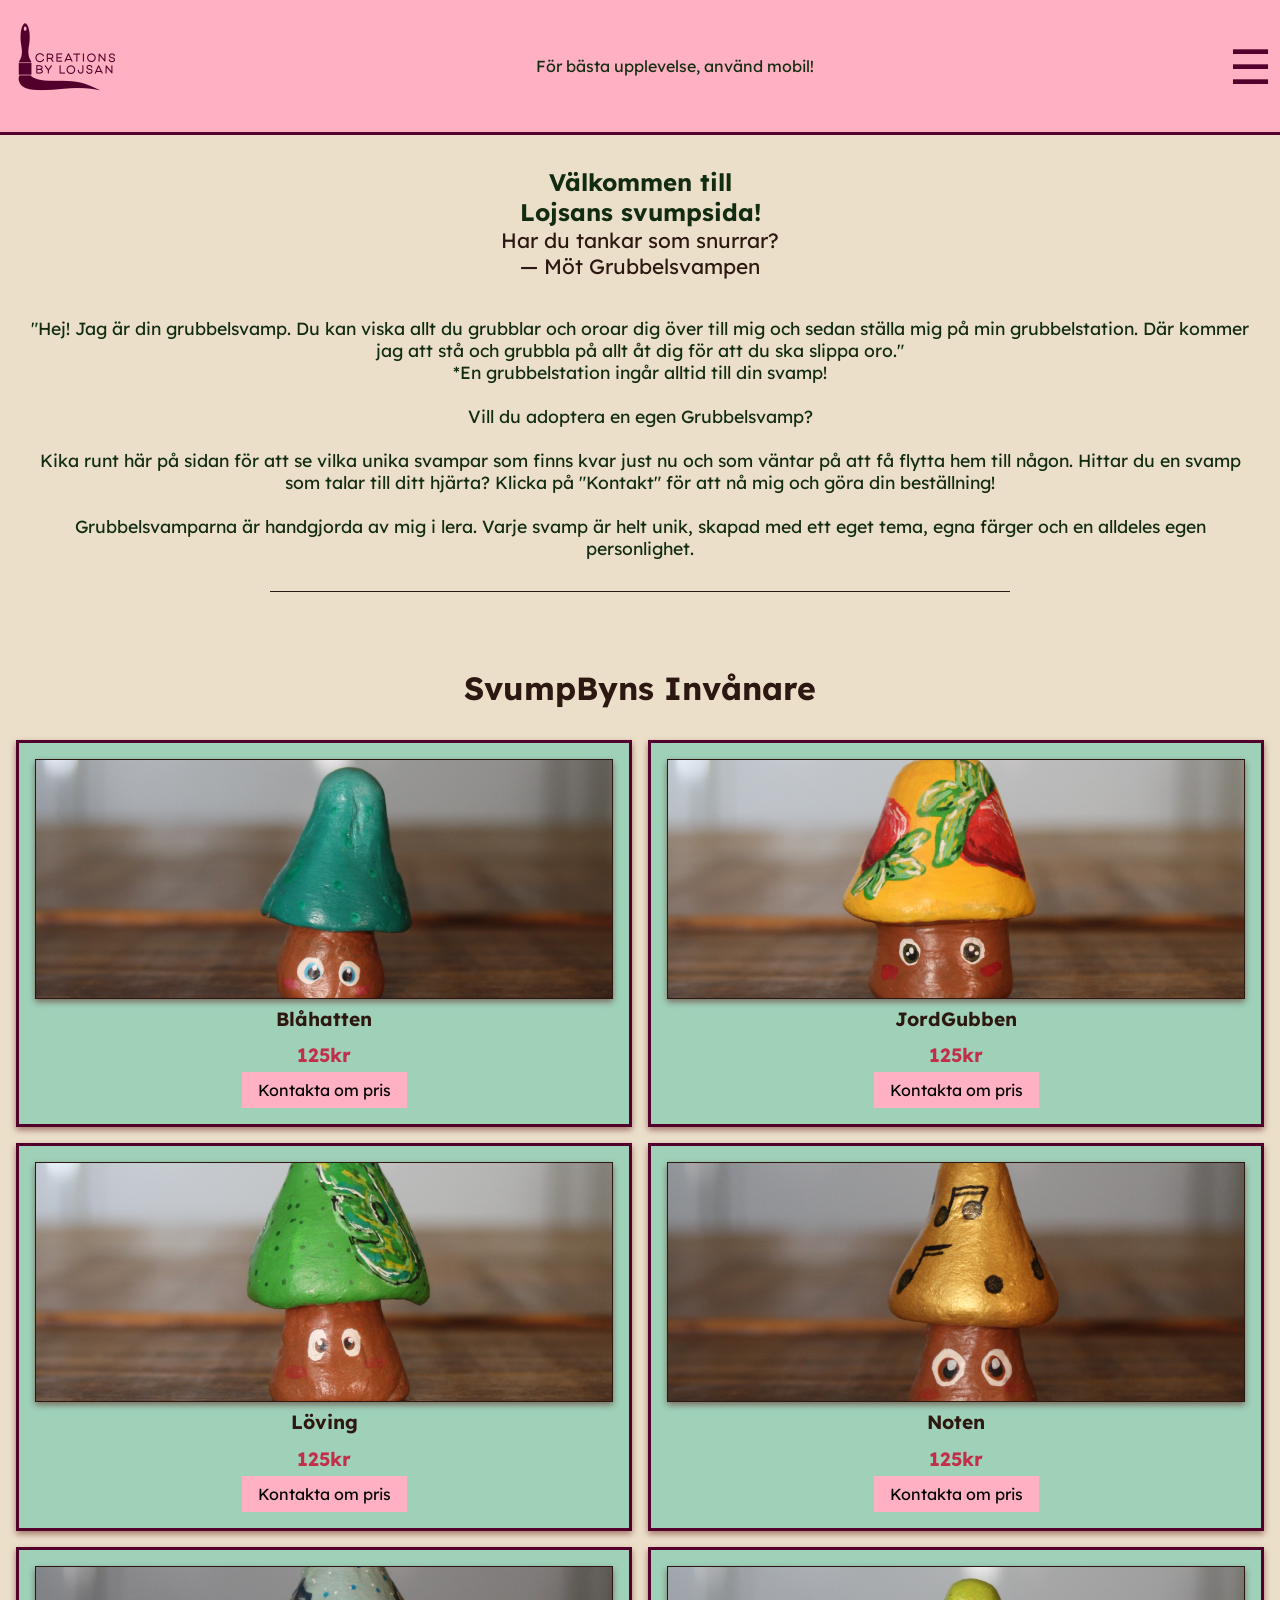
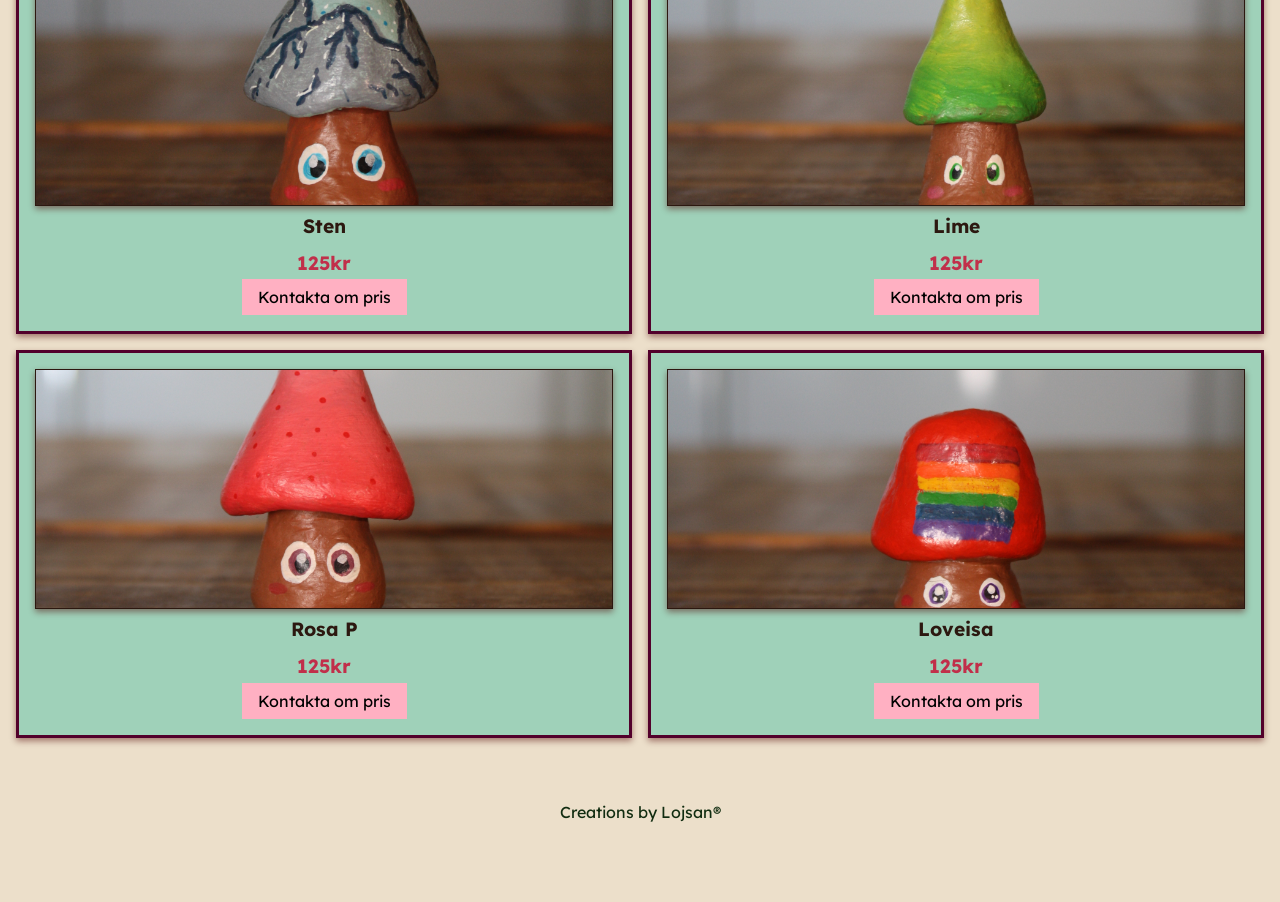
<file: index.html>
<!DOCTYPE html>
<html lang="en">
<head>
    <meta charset="UTF-8">
    <meta name="viewport" content="width=device-width, initial-scale=1.0">
    <title>Svump Emporium</title>
    <link rel="stylesheet" href="svumpstil.css">
    <link rel="icon" href="assets/images/logovariants/CBLlogosquareutanram.png">
    <link rel="stylesheet" href="https://cdnjs.cloudflare.com/ajax/libs/font-awesome/4.7.0/css/font-awesome.min.css">
    <script src="https://code.jquery.com/jquery-3.7.1.min.js"></script>
</head>
<body>
    <header>
        <a href="index.html"><img id="logo" src="assets/images/logovariants/CBLlogosquareutanram.png" alt="Creations By Lojsan logo" Title="Creations By Lojsan"></a>
        <div id="mobile-warning">
            <p>För bästa upplevelse, använd mobil!</p>
        </div>

        <div>
            <a href="javascript:void(0);" onclick="hamburgerMenu()">☰</a>
        </div>
        <nav id="links">
            <a href="ommig.html">Om mig</a>
            <a href="kontakter.html">Kontakter</a>
            <a href="https://www.instagram.com/creations.by.lojsan/">Instagram</a>
        </nav>
    </header>

    <main>
        <section id="intro">
            <h1 id="welcome">Välkommen till <br> Lojsans svumpsida!</h1>
            <p id="tagline">​Har du tankar som snurrar?<br> — Möt Grubbelsvampen</p>
            <div class="beskrivning">
                <p>"Hej! Jag är din grubbelsvamp. Du kan viska allt du grubblar och oroar dig över till mig och sedan ställa mig på min grubbelstation. Där kommer jag att stå och grubbla på allt åt dig för att du ska slippa oro." <br> *En grubbelstation ingår alltid till din svamp! <br> <br> Vill du adoptera en egen Grubbelsvamp? <br><br> Kika runt här på sidan för att se vilka unika svampar som finns kvar just nu och som väntar på att få flytta hem till någon. Hittar du en svamp som talar till ditt hjärta? Klicka på "Kontakt" för att nå mig och göra din beställning! <br> <br> Grubbelsvamparna är handgjorda av mig i lera. Varje svamp är helt unik, skapad med ett eget tema, egna färger och en alldeles egen personlighet.</p>
            </div>
        </section>

        <section id="svumpar">
            <h2>SvumpByns Invånare</h2>
            <div id="product-grid">
                <div class="product-card">
                    <img src="assets/images/svumpor/bluesvump.jpg" alt="Blåhatten" title="Blåhatten">
                    <h3>Blåhatten</h3>
                    <p class="price">125kr</p>
                    <button onclick="window.location.href='kontakter.html'">Kontakta om pris</button>
                </div>
                <div class="product-card">
                    <img src="assets/images/svumpor/sbsvump.jpg" alt="JordGubben" title="JordGubben">
                    <h3>JordGubben</h3>
                    <p class="price">125kr</p>
                    <button onclick="window.location.href='kontakter.html'">Kontakta om pris</button>
                </div>
                <div class="product-card">
                    <img src="assets/images/svumpor/greenleafsvump.jpg" alt="Löving" title="Löving">
                    <h3>Löving</h3>
                    <p class="price">125kr</p>
                    <button onclick="window.location.href='kontakter.html'">Kontakta om pris</button>
                </div>
                <div class="product-card">
                    <img src="assets/images/svumpor/goldennotesvump.jpg" alt="Noten" title="Noten">
                    <h3>Noten</h3>
                    <p class="price">125kr</p>
                    <button onclick="window.location.href='kontakter.html'">Kontakta om pris</button>
                </div>
                <div class="product-card">
                    <img src="assets/images/svumpor/mountainsvump.jpg" alt="Sten" title="Sten">
                    <h3>Sten</h3>
                    <p class="price">125kr</p>
                    <button onclick="window.location.href='kontakter.html'">Kontakta om pris</button>
                </div>
                <div class="product-card">
                    <img src="assets/images/svumpor/limegradiantsvump.jpg" alt="Lime" title="Lime">
                    <h3>Lime</h3>
                    <p class="price">125kr</p>
                    <button onclick="window.location.href='kontakter.html'">Kontakta om pris</button>
                </div>
                <div class="product-card">
                    <img src="assets/images/svumpor/pinkdottedsvump.jpg" alt="Rosa P" title="Rosa P">
                    <h3>Rosa P</h3>
                    <p class="price">125kr</p>
                    <button onclick="window.location.href='kontakter.html'">Kontakta om pris</button>
                </div>
                <div class="product-card">
                    <img src="assets/images/svumpor/pridesvump.jpg" alt="Loveisa" title="Loveisa">
                    <h3>Loveisa</h3>
                    <p class="price">125kr</p>
                    <button onclick="window.location.href='kontakter.html'">Kontakta om pris</button>
                </div>
            </div>
        </section>
    </main>

    <footer>
        <p>Creations by Lojsan&#174;</p>
    </footer>
    <script>
function hamburgerMenu() {
    var x = document.getElementById("links");
    if (x.style.display === "block") {
        x.style.display = "none";
    } else {
        x.style.display = "block";
    }
}

    </script>
</body>
</html>
</file>
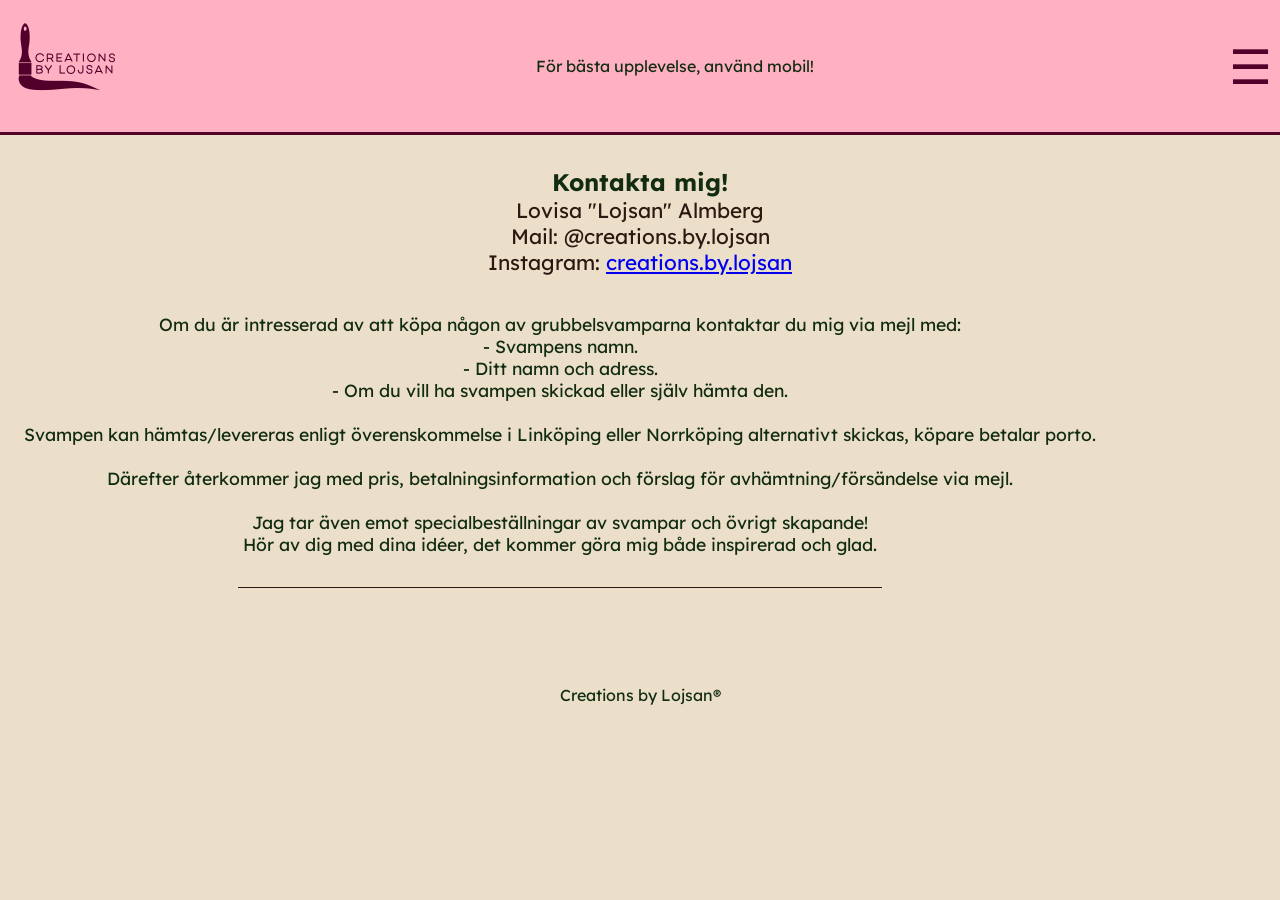
<file: kontakter.html>
<!DOCTYPE html>
<html lang="en">
<head>
    <meta charset="UTF-8">
    <meta name="viewport" content="width=device-width, initial-scale=1.0">
    <title>Svump Emporium</title>
    <link rel="stylesheet" href="svumpstil.css">
    <link rel="icon" href="assets/images/logovariants/CBLlogosquareutanram.png">
    <link rel="stylesheet" href="https://cdnjs.cloudflare.com/ajax/libs/font-awesome/4.7.0/css/font-awesome.min.css">
</head>
<body>
    <header>
        <a href="index.html"><img id="logo" src="assets/images/logovariants/CBLlogosquareutanram.png" alt="Creations By Lojsan logo" Title="Creations By Lojsan"></a>
        <div id="mobile-warning">
            <p>För bästa upplevelse, använd mobil!</p>
        </div>

        <div> <!--Burgar menyn-->
            <a href="javascript:void(0);" onclick="hamburgerMenu()">☰</a>
        </div>
        <nav id="links"> <!--Burgar menyns innehåll. Ändra ordning på dessa senare, gör bara så att de finns-->
            <a href="ommig.html">Om mig</a>
            <a href="kontakter.html">Kontakter</a>
            <a href="https://www.instagram.com/creations.by.lojsan/">Instagram</a> <!--Kanske lägg denna längst ner på hemsidan eller i samma grej som kontakter?-->
        </nav>
    </header>

    <main>

        <section id="intro">
            <h1 class="logofont" id="welcome">Kontakta mig!</h1>
            <p class="logofont" id="tagline">Lovisa "Lojsan" Almberg <br> Mail: @creations.by.lojsan <br> Instagram: <a href="https://www.instagram.com/creations.by.lojsan/">creations.by.lojsan</a></p>
            <div class="beskrivning">    
            <p>Om du är intresserad av att köpa någon av grubbelsvamparna kontaktar du mig via mejl med: <br> - Svampens namn. <br> - Ditt namn och adress. <br> - Om du vill ha svampen skickad eller själv hämta den. <br><br> Svampen kan hämtas/levereras enligt överenskommelse i Linköping eller Norrköping alternativt skickas, köpare betalar porto. <br><br> Därefter återkommer jag med pris, betalningsinformation och förslag för avhämtning/försändelse via mejl. <br><br> Jag tar även emot specialbeställningar av svampar och övrigt skapande! <br> Hör av dig med dina idéer, det kommer göra mig både inspirerad och glad.</p>
            </div>
        </section>

    </main>

    <footer>
        <p>Creations by Lojsan&#174;</p>
    </footer>
    <script>
function hamburgerMenu() {
    var x = document.getElementById("links");
    if (x.style.display === "block") {
        x.style.display = "none";
    } else {
        x.style.display = "block";
    }
}
    </script>
</body>
</html>
</file>
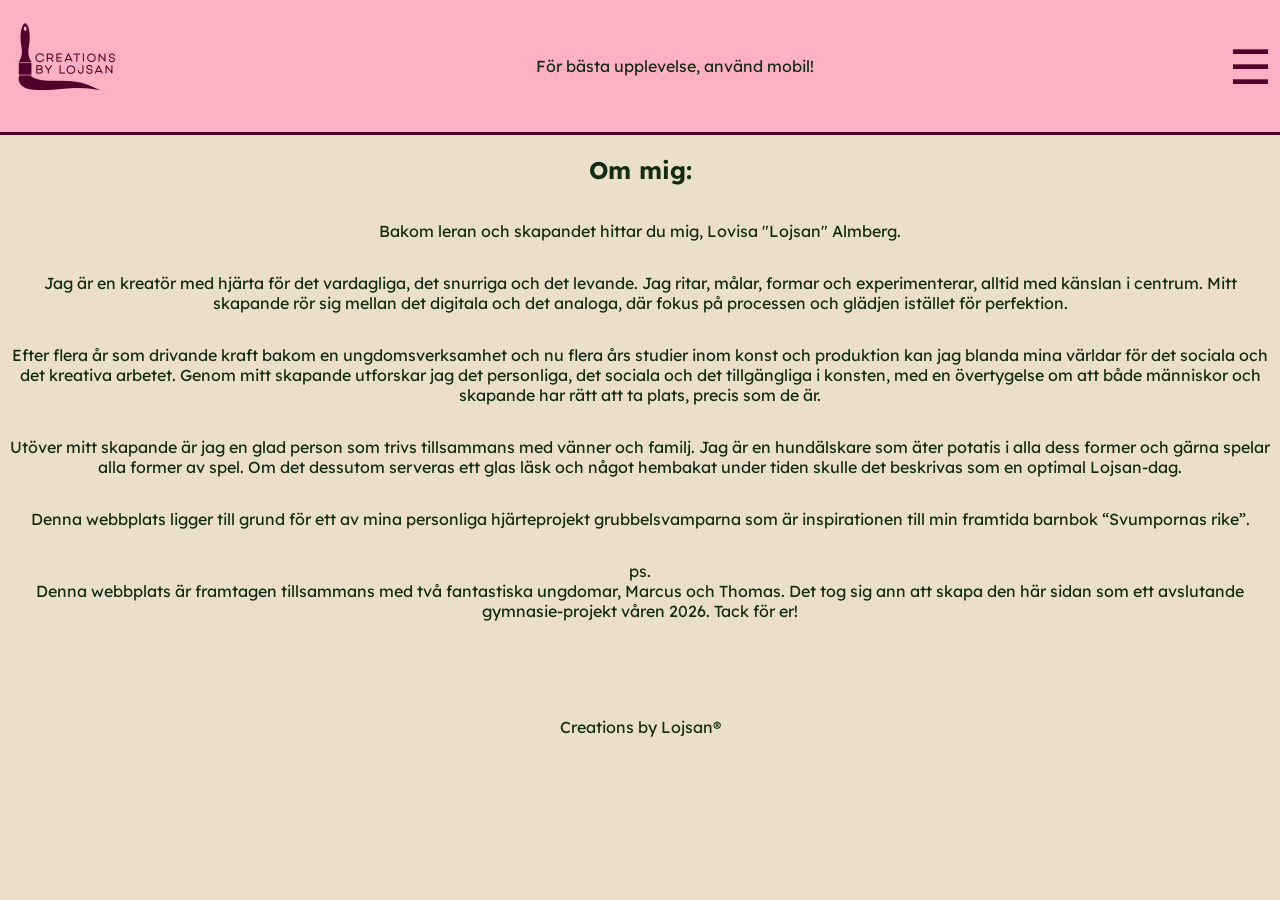
<file: ommig.html>
<!DOCTYPE html>
<html lang="sv">
<head>
    <meta charset="UTF-8">
    <meta name="viewport" content="width=device-width, initial-scale=1.0">
    <title>Svump Emporium</title>
    <link rel="stylesheet" href="svumpstil.css">
    <link rel="icon" href="assets/images/logovariants/CBLlogosquareutanram.png">
    <link rel="stylesheet" href="https://cdnjs.cloudflare.com/ajax/libs/font-awesome/4.7.0/css/font-awesome.min.css">
</head>
<body>
    <header>
        <a href="index.html"><img id="logo" src="assets/images/logovariants/CBLlogosquareutanram.png" alt="Creations By Lojsan logo" Title="Creations By Lojsan"></a>
        <div id="mobile-warning">
            <p>För bästa upplevelse, använd mobil!</p>
        </div>

        <div> <!--Burgar menyn-->
            <a href="javascript:void(0);" onclick="hamburgerMenu()">☰</a>
        </div>
        <nav id="links"> <!--Burgar menyns innehåll. Ändra ordning på dessa senare, gör bara så att de finns-->
            <a href="ommig.html">Om mig</a>
            <a href="kontakter.html">Kontakter</a>
            <a href="https://www.instagram.com/creations.by.lojsan/">Instagram</a> <!--Kanske lägg denna längst ner på hemsidan eller i samma grej som kontakter?-->
        </nav>
    </header>

    <main>

        <section id="intro">
            <h1 class="logofont welcome">Om mig:</h1>
            <p >Bakom leran och skapandet hittar du mig, Lovisa "Lojsan" Almberg. </p> 
            <p>Jag är en kreatör med hjärta för det vardagliga, det snurriga och det levande. Jag ritar, målar, formar och experimenterar, alltid med känslan i centrum. Mitt skapande rör sig mellan det digitala och det analoga, där fokus på processen och glädjen istället för perfektion.</p>
            <p>Efter flera år som drivande kraft bakom en ungdomsverksamhet och nu flera års studier inom konst och produktion kan jag blanda mina världar för det sociala och det kreativa arbetet. Genom mitt skapande utforskar jag det personliga, det sociala och det tillgängliga i konsten, med en övertygelse om att både människor och skapande har rätt att ta plats, precis som de är.</p>
            <p>Utöver mitt skapande är jag en glad person som trivs tillsammans med vänner och familj. Jag är en hundälskare som äter potatis i alla dess former och gärna spelar alla former av spel. Om det dessutom serveras ett glas läsk och något hembakat under tiden skulle det beskrivas som en optimal Lojsan-dag.</p>
            <p>Denna webbplats ligger till grund för ett av mina personliga hjärteprojekt grubbelsvamparna som är inspirationen till min framtida barnbok “Svumpornas rike”.</p>
            <p>ps.<br>Denna webbplats är framtagen tillsammans med två fantastiska ungdomar, Marcus och Thomas. Det tog sig ann att skapa den här sidan som ett avslutande gymnasie-projekt våren 2026. Tack för er!</p>
            <div class="beskrivning">
            </div>
        </section>

    </main>

    <footer>
        <p>Creations by Lojsan&#174;</p>
    </footer>
    <script>
function hamburgerMenu() {
    var x = document.getElementById("links");
    if (x.style.display === "block") {
        x.style.display = "none";
    } else {
        x.style.display = "block";
    }
}
    </script>
</body>
</html>
</file>
<file: svumpstil.css>
@import url('https://fonts.googleapis.com/css2?family=Lexend:wght@400;700&display=swap');

* {
  box-sizing: border-box;
  font-family: Lexend, sans-serif;
}

body {
  display: grid;
  grid-template: auto;
  grid-template-rows: auto auto auto auto;
  padding: 0;
  margin: 0;
  overflow-x: hidden;
  background-color: #ecdfca;
  color: #112c10;
  max-width: 100vw;
}

header {
  display: flex;
  align-items: center;
  justify-content: space-between;
  border-bottom: 0.2rem solid #52002b;
  padding: 0;
  background-color: #ffb0c2;
  position: sticky;
  top: 0;
  box-sizing: border-box;
  max-width: 100vw;
  width: 100%;
  z-index: 100;
  /* position: relative; */
}

#logo {
  height: auto;
  width: 8rem;
}

header div {
  display: flex;
  align-items: center;
}

header div a {
  font-size: 1.5rem;
  text-decoration: none;
  padding: 0.5rem;
  color: #52002b;
}

header div a:last-child {
  font-size: 3rem;
}

#links {
  display: none;
  position: absolute;
  top: 8.2rem;
  right: 0;
  background-color: #F9E4B7;
  border-left: 0.2rem solid #52002b;
  border-bottom: 0.2rem solid #52002b;
  max-width: 100vw;
  z-index: 100;
}

#links a {
  display: block;
  font-size: 1.5rem;
  text-decoration: none;
  padding: 1.2rem;
  color: #2C1810;
}

#links a:hover {
  color: #DE1A58;
}

#intro {
  display: flex;
  flex-direction: column;
  justify-content: space-evenly;
  align-items: center;
  text-align: center;
  min-height: 50vh;
  background-color: #ecdfca;
  padding: 0 0.5rem;
  box-sizing: border-box;
  max-width: 100vw;
}

#welcome {
  padding-top: 2rem;
  margin: 0;
}

#tagline {
  font-size: 1.3rem !important;
  margin-top: 0;
  color: #2C1810;
}

.beskrivning {
  display: flex;
  width: 100%;
  background-color: #ecdfca;
  font-size: 1.1rem;
  /* overflow: hidden; */
  padding-bottom: 2rem;
  max-width: 100vw;
}

.beskrivning p {
  position: relative;
  display: block;
  padding: 0 1rem;
}

.beskrivning p::after {
  content: "";
  display: block;
  width: 60%;
  height: 0.005rem;
  background-color: #2C1810;
  margin: 2rem auto 0;
}

#svumpar {
  background-color: #ecdfca;
  max-width: 100vw;
}

#svumpar h2 {
  font-size: 2rem;
  font-weight: 700;
  color: #2C1810;
  margin-bottom: 1rem;
  text-align: center;
}

#product-grid {
  display: grid;
  grid-template-columns: 1fr 1fr;
  gap: 1rem;
  padding: 1rem;
  box-sizing: border-box;
  max-width: 100vw;
}

.product-card {
  background-color: #89ceb4c4;
  border: 0.2rem solid #52002b;
  padding: 1rem;
  display: flex;
  flex-direction: column;
  align-items: center;
  text-align: center;
  box-shadow: 0 0.2rem 0.4rem #4e01017a;
  min-width: 0;
}

.product-card img {
  width: 100%;
  height: 15rem;
  object-fit: cover;
  border: 0.1rem solid #2C1810;
  box-shadow: 0 0.2rem 0.4rem #4e01017a;
}

.product-card h3 {
  font-size: 1.2rem;
  font-weight: 700;
  color: #2C1810;
  margin: 0.5rem 0;
}

.product-card p {
  font-size: 1rem;
  color: #2C1810;
  margin: 0.3rem 0;
}

.price {
  color: #C12F4A !important;
  font-size: 1.2rem !important;
  font-weight: 700 !important;
}

.product-card button {
  margin-top: auto;
  padding: 0.5rem 1rem;
  background-color: #ffb0c2;
  color: #000000;
  border: none;
  font-size: 1rem;
  cursor: pointer;
}

.product-card button:hover {
  background-color: #DE1A58;
}

footer {
  display: flex;
  justify-content: center;
  font-family: Logo;
  padding: 2rem 1rem 4rem;
}

#mobile-warning {
  display: none;
}

@media (min-width: 768px) {
  #mobile-warning {
    display: block;
  }
}
</file>
